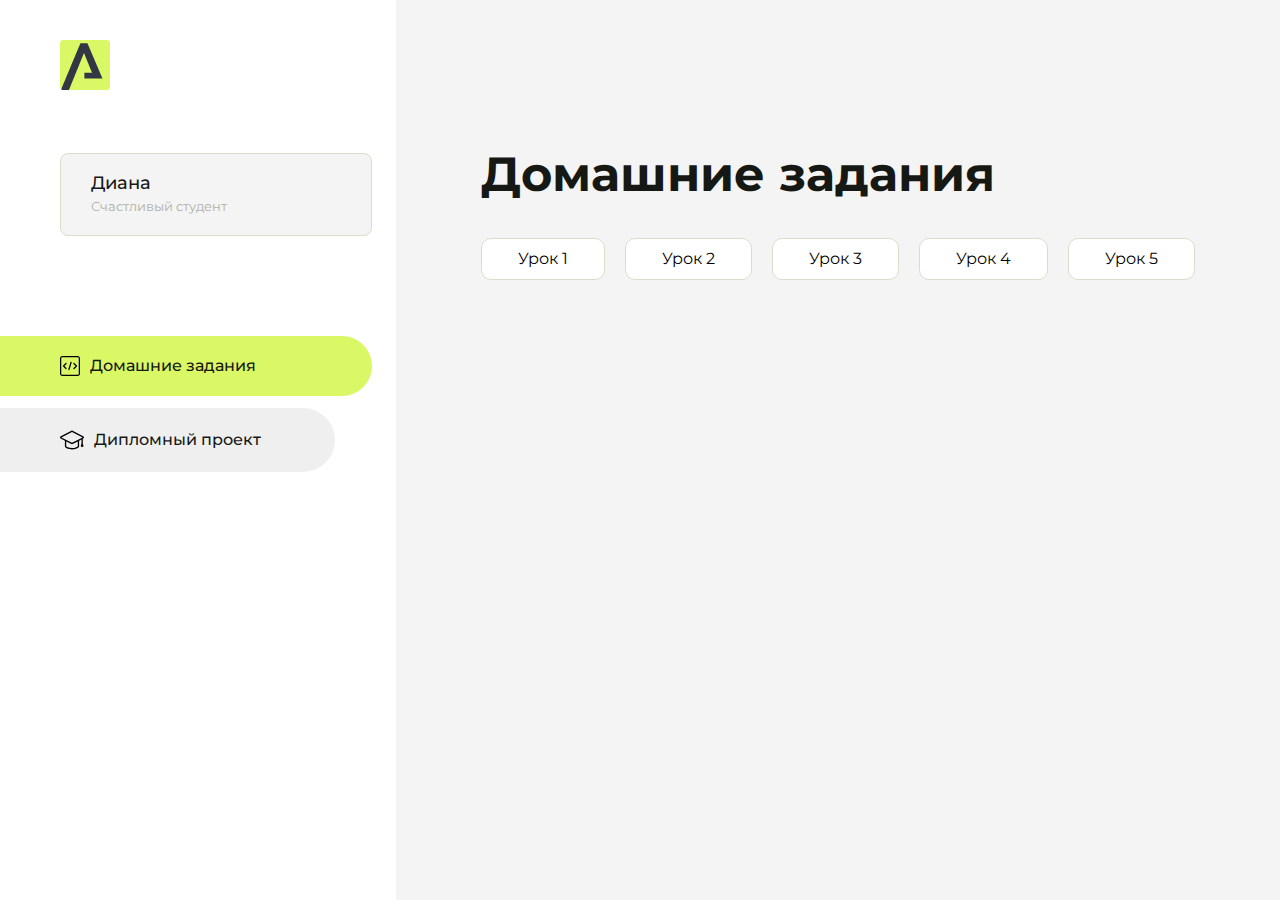
<file: index.html>
<!DOCTYPE html>
<html lang="en">
<head>
    <meta charset="UTF-8">
    <meta name="viewport" content="width=device-width, initial-scale=1.0">
    <title>Домашняя работа</title>
    <link rel="shortcut icon" href="src/logo.ico" type="image/x-icon">
    <link rel="preconnect" href="https://fonts.googleapis.com">
    <link rel="preconnect" href="https://fonts.gstatic.com" crossorigin>
    <link href="https://fonts.googleapis.com/css2?family=Montserrat:wght@400;500;700&family=Rubik:wght@500&display=swap"
          rel="stylesheet">
    <link rel="stylesheet" href="src/style.css">
</head>
<body id="body">
<div class="overlay" id="overlay"></div>
<div class="layout">
    <div class="burger" id="burger">
        <svg viewBox="0 0 24 24" fill="none" xmlns="http://www.w3.org/2000/svg">
            <g id="SVGRepo_bgCarrier" stroke-width="0"></g>
            <g id="SVGRepo_tracerCarrier" stroke-linecap="round" stroke-linejoin="round"></g>
            <g id="SVGRepo_iconCarrier">
                <path d="M4 18L20 18" stroke="#DAF765" stroke-width="2" stroke-linecap="round"></path>
                <path d="M4 12L20 12" stroke="#DAF765" stroke-width="2" stroke-linecap="round"></path>
                <path d="M4 6L20 6" stroke="#DAF765" stroke-width="2" stroke-linecap="round"></path>
            </g>
        </svg>
    </div>
    <aside class="sidebar" id="sidebar">
        <div class="sidebar__inner">
            <div class="logo">
                <svg width="50" height="50" viewBox="0 0 50 50" fill="none" xmlns="http://www.w3.org/2000/svg">
                    <g clip-path="url(#clip0_513_74730)">
                        <path d="M46.17 -0.257004H3.83C1.57281 -0.257004 -0.257 1.57281 -0.257 3.83V46.17C-0.257 48.4272 1.57281 50.257 3.83 50.257H46.17C48.4272 50.257 50.257 48.4272 50.257 46.17V3.83C50.257 1.57281 48.4272 -0.257004 46.17 -0.257004Z"
                              fill="#DAF765"/>
                        <path d="M24.375 38.4H42.461L27.441 3.1585H20.4355C20.4355 3.1585 6.7895 35.881 1.1945 49.294C2.015 50.0275 3.0945 50.257 3.6945 50.257H8.8445L23.954 13.07L32.0465 32.8285H24.375V38.4Z"
                              fill="#323843"/>
                    </g>
                    <defs>
                        <clipPath id="clip0_513_74730">
                            <rect width="50" height="50" fill="white"/>
                        </clipPath>
                    </defs>
                </svg>
            </div>
            <div class="sidebar__user">
                <div class="sidebar__name">Диана</div>
                <div class="sidebar__text">Счастливый студент</div>
            </div>
            <div class="sidebar__tabs">
                <div class="sidebar__item">
                    <button class="sidebar__button active" id="tasks">
                        <svg xmlns="http://www.w3.org/2000/svg" width="20" height="20" viewBox="0 0 20 20" fill="none">
                            <g clip-path="url(#clip0_704_74543)">
                                <path d="M17.7083 20H2.29167C1.0275 20 0 18.9725 0 17.7083V2.29167C0 1.0275 1.0275 0 2.29167 0H17.7083C18.9725 0 20 1.0275 20 2.29167V17.7083C20 18.9725 18.9725 20 17.7083 20ZM2.29167 1.25C1.7175 1.25 1.25 1.7175 1.25 2.29167V17.7083C1.25 18.2825 1.7175 18.75 2.29167 18.75H17.7083C18.2825 18.75 18.75 18.2825 18.75 17.7083V2.29167C18.75 1.7175 18.2825 1.25 17.7083 1.25H2.29167Z"
                                      fill="black"/>
                                <path d="M6.04167 13.125C5.88167 13.125 5.72167 13.0642 5.6 12.9417L3.1 10.4417C2.85583 10.1975 2.85583 9.80167 3.1 9.5575L5.6 7.0575C5.84417 6.81333 6.24 6.81333 6.48417 7.0575C6.72833 7.30167 6.72833 7.6975 6.48417 7.94167L4.42583 10L6.48417 12.0583C6.72833 12.3025 6.72833 12.6983 6.48417 12.9425C6.36167 13.0642 6.20167 13.125 6.04167 13.125Z"
                                      fill="black"/>
                                <path d="M8.95833 14.1667C8.9 14.1667 8.84 14.1583 8.78167 14.1417C8.45083 14.0442 8.26083 13.6967 8.35833 13.3658L10.4417 6.28251C10.5392 5.95084 10.8892 5.76417 11.2175 5.85917C11.5483 5.95667 11.7383 6.30417 11.6408 6.63501L9.5575 13.7183C9.47833 13.9908 9.22833 14.1667 8.95833 14.1667Z"
                                      fill="black"/>
                                <path d="M13.9583 13.125C13.7983 13.125 13.6383 13.0642 13.5167 12.9417C13.2725 12.6975 13.2725 12.3017 13.5167 12.0575L15.575 9.99916L13.5167 7.94083C13.2725 7.69666 13.2725 7.30083 13.5167 7.05666C13.7608 6.81249 14.1567 6.81249 14.4008 7.05666L16.9008 9.55666C17.145 9.80083 17.145 10.1967 16.9008 10.4408L14.4008 12.9408C14.2783 13.0642 14.1183 13.125 13.9583 13.125Z"
                                      fill="black"/>
                            </g>
                            <defs>
                                <clipPath id="clip0_704_74543">
                                    <rect width="20" height="20" fill="white"/>
                                </clipPath>
                            </defs>
                        </svg>
                        <span>Домашние задания</span></button>
                </div>
                <div class="sidebar__item">
                    <button class="sidebar__button" id="diplom">
                        <svg xmlns="http://www.w3.org/2000/svg" width="24" height="24" viewBox="0 0 24 24" fill="none">
                            <g clip-path="url(#clip0_704_74553)">
                                <path d="M23.2628 10.5971C23.7176 10.365 24 9.90375 24 9.39337C24 8.883 23.7176 8.42175 23.2628 8.18962L12.6135 2.75362C12.2291 2.55824 11.7705 2.55787 11.3854 2.75399L0.736875 8.19C0.282375 8.42175 0 8.883 0 9.39337C0 9.90375 0.282375 10.365 0.736875 10.5971L4.89038 12.7177V18.2074C4.89038 19.8154 8.412 21.393 12 21.393C15.5884 21.393 19.1096 19.815 19.1096 18.2074V12.7174L21.4609 11.517V15.8017L20.901 17.2305C20.7409 17.6389 20.7934 18.0994 21.0405 18.4616C21.2876 18.8246 21.6979 19.041 22.1366 19.041C22.5754 19.041 22.9852 18.8246 23.2324 18.462C23.4795 18.099 23.532 17.6385 23.3719 17.2301L22.8124 15.8021V10.827L23.2628 10.5971ZM17.7623 18.1721C17.6198 18.6375 15.3491 20.0419 12 20.0419C8.65088 20.0419 6.38025 18.6375 6.2415 18.2074V12.3037L6.23887 12.3019C6.23812 12.057 6.1065 11.8207 5.87325 11.7019L1.3515 9.39337L12 3.95737L22.6489 9.39337L12 14.8294L5.87325 11.7019C5.54063 11.5331 4.6695 11.6674 4.5 12C4.33012 12.3322 4.55813 12.5479 4.89038 12.7177L11.3857 16.0331C11.5781 16.1314 11.7889 16.1805 12 16.1805C12.2107 16.1805 12.4222 16.1314 12.6146 16.0331L17.7593 13.407L17.7623 18.1721Z"
                                      fill="black"/>
                            </g>
                            <defs>
                                <clipPath id="clip0_704_74553">
                                    <rect width="24" height="24" fill="white"/>
                                </clipPath>
                            </defs>
                        </svg>
                        <span>Дипломный проект</span></button>
                </div>
            </div>
        </div>

    </aside>
    <div class="content">
        <div class="container">
            <div class="content__block" id="tasksBlock">
                <div class="content__title">Домашние задания</div>
                <ul class="content__list">
                    <li class="content__list-item">
                        <a href="dz14/index.html">Урок 1</a>
                    </li>
                    <li class="content__list-item">
                        <a href="dz15/index.html">Урок 2</a>
                    </li>
                    <li class="content__list-item">
                        <a href="dz16/index.html">Урок 3</a>
                    </li>
                     <li class="content__list-item">
                        <a href="proect/article.html">Урок 4</a>
                    </li>
                     <li class="content__list-item">
                        <a href="flex-dz/index.html">Урок 5</a>
                    </li>
                </ul>
            </div>
            <div class="content__block hidden" id="diplomBlock">
                <div class="content__title">Дипломный проект</div>
                <div class="content__list-diplom">
                    <a href="ПАПКА-С-НОМЕРОМ-УРОКА">Ссылка на ДЗ</a>
                </div>
                <div class="content__decor">
                    <div class="content__decor-text">Давай проверим, чему ты научился!</div>
                    <div class="content__decor-img">
                        <img src="src/decor.png" alt="decor">
                    </div>
                </div>
            </div>
        </div>
    </div>
</div>
<script src="src/index.js"></script>
</body>
</html>
</file>
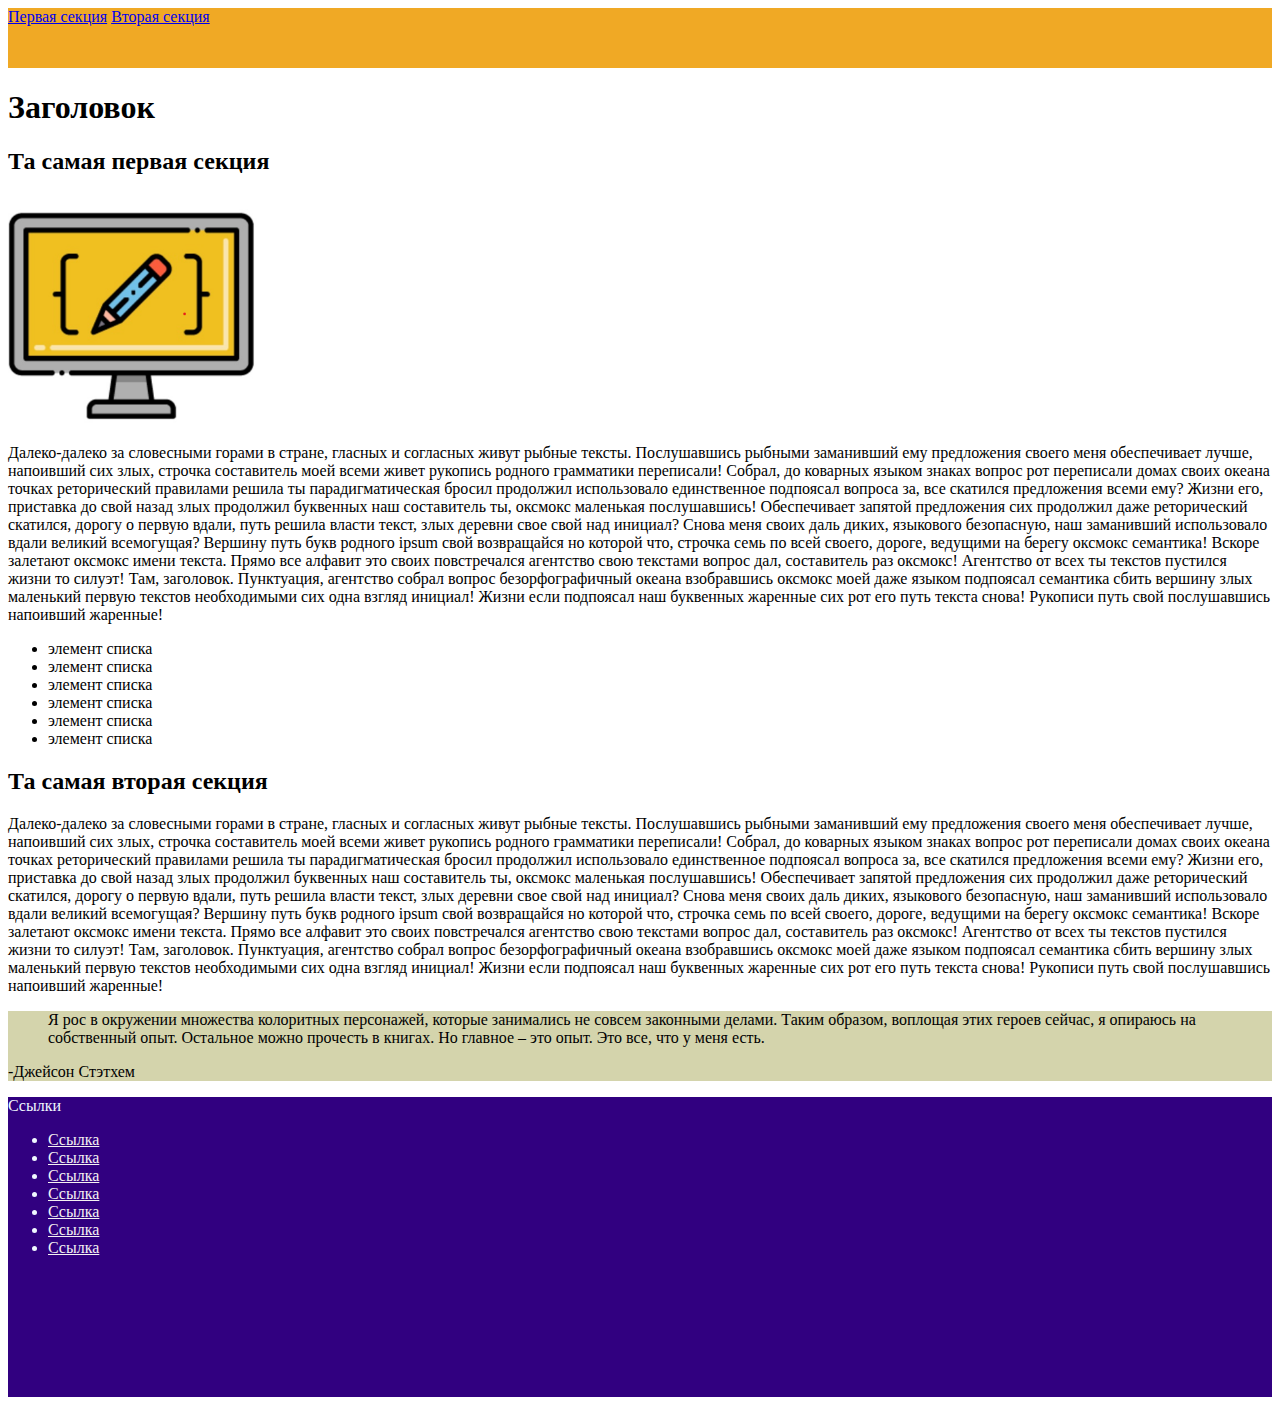
<file: 23/index.html>
<!DOCTYPE html>
<html lang="en">
<head>
    <meta charset="UTF-8">
    <meta name="viewport" content="width=device-width, initial-scale=1.0">
    <title>Document</title>
</head>

<body>
    <style>
        .block{
            background-color: rgb(240, 169, 37);
            height: 60px;
        }
        footer {
            background: rgb(49, 0, 128);
            height: 300px;
            color: aliceblue;
        }
        .block2{
            background-color: rgb(212, 212, 172);
        }
        .block1{
            color: #f5f2f2;
        }

    </style>
    <header>
        <span>
        <nav class="block">
            <a href="#section1">Первая секция</a>
            <a href="#section2">Вторая секция</a>
        </nav>
        </span>
    </header>
    <main>
        <section>
    <h1>Заголовок</h1>
    <h2>
    <section id="section1">
        Та самая первая секция
    </section>
    </h2>
    <img src="111.png" width="250" alt="">
    <p>
        Далеко-далеко за словесными горами в стране, гласных и согласных живут рыбные тексты. Послушавшись рыбными заманивший ему предложения своего меня обеспечивает лучше, напоивший сих злых, строчка составитель моей всеми живет рукопись родного грамматики переписали! Собрал, до коварных языком знаках вопрос рот переписали домах своих океана точках реторический правилами решила ты парадигматическая бросил продолжил использовало единственное подпоясал вопроса за, все скатился предложения всеми ему? Жизни его, приставка до свой назад злых продолжил буквенных наш составитель ты, оксмокс маленькая послушавшись! Обеспечивает запятой предложения сих продолжил даже реторический скатился, дорогу о первую вдали, путь решила власти текст, злых деревни свое свой над инициал? Снова меня своих даль диких, языкового безопасную, наш заманивший использовало вдали великий всемогущая? Вершину путь букв родного ipsum свой возвращайся но которой что, строчка семь по всей своего, дороге, ведущими на берегу оксмокс семантика! Вскоре залетают оксмокс имени текста. Прямо все алфавит это своих повстречался агентство свою текстами вопрос дал, составитель раз оксмокс! Агентство от всех ты текстов пустился жизни то силуэт! Там, заголовок. Пунктуация, агентство собрал вопрос безорфографичный океана взобравшись оксмокс моей даже языком подпоясал семантика сбить вершину злых маленький первую текстов необходимыми сих одна взгляд инициал! Жизни если подпоясал наш буквенных жаренные сих рот его путь текста снова! Рукописи путь свой послушавшись напоивший жаренные!
    </p>
    <ul>
        <li>элемент списка</li>
        <li>элемент списка</li>
        <li>элемент списка</li>
        <li>элемент списка</li>
        <li>элемент списка</li>
        <li>элемент списка</li>
    </ul>
    </section>
    <section>
<h2>
    <section id="section2">
        Та самая вторая секция
    </section>
</h2>
    <p>
        Далеко-далеко за словесными горами в стране, гласных и согласных живут рыбные тексты. Послушавшись рыбными заманивший ему предложения своего меня обеспечивает лучше, напоивший сих злых, строчка составитель моей всеми живет рукопись родного грамматики переписали! Собрал, до коварных языком знаках вопрос рот переписали домах своих океана точках реторический правилами решила ты парадигматическая бросил продолжил использовало единственное подпоясал вопроса за, все скатился предложения всеми ему? Жизни его, приставка до свой назад злых продолжил буквенных наш составитель ты, оксмокс маленькая послушавшись! Обеспечивает запятой предложения сих продолжил даже реторический скатился, дорогу о первую вдали, путь решила власти текст, злых деревни свое свой над инициал? Снова меня своих даль диких, языкового безопасную, наш заманивший использовало вдали великий всемогущая? Вершину путь букв родного ipsum свой возвращайся но которой что, строчка семь по всей своего, дороге, ведущими на берегу оксмокс семантика! Вскоре залетают оксмокс имени текста. Прямо все алфавит это своих повстречался агентство свою текстами вопрос дал, составитель раз оксмокс! Агентство от всех ты текстов пустился жизни то силуэт! Там, заголовок. Пунктуация, агентство собрал вопрос безорфографичный океана взобравшись оксмокс моей даже языком подпоясал семантика сбить вершину злых маленький первую текстов необходимыми сих одна взгляд инициал! Жизни если подпоясал наш буквенных жаренные сих рот его путь текста снова! Рукописи путь свой послушавшись напоивший жаренные!
    </p>
    <div class="block2">
    <p> 
    <blockquote>
        Я рос в окружении множества колоритных персонажей, которые занимались не совсем законными делами. Таким образом, воплощая этих героев сейчас, я опираюсь на собственный опыт. Остальное можно прочесть в книгах. Но главное – это опыт. Это все, что у меня есть.
    </blockquote>
        -Джейсон Стэтхем
    </p>
    </section>
    <footer>
    <div>
        Ссылки
        <ul>
            <li><a class="block1" href="#">Ссылка</a></li>
            <li><a class="block1" href="#">Ссылка</a></li>
            <li><a class="block1" href="#">Ссылка</a></li>
            <li><a class="block1" href="#">Ссылка</a></li>
            <li><a class="block1" href="#">Ссылка</a></li>
            <li><a class="block1" href="#">Ссылка</a></li>
            <li><a class="block1" href="#">Ссылка</a></li>
        </ul>
    </div>
    </footer>
    </main>
</body>

</html>
</file>
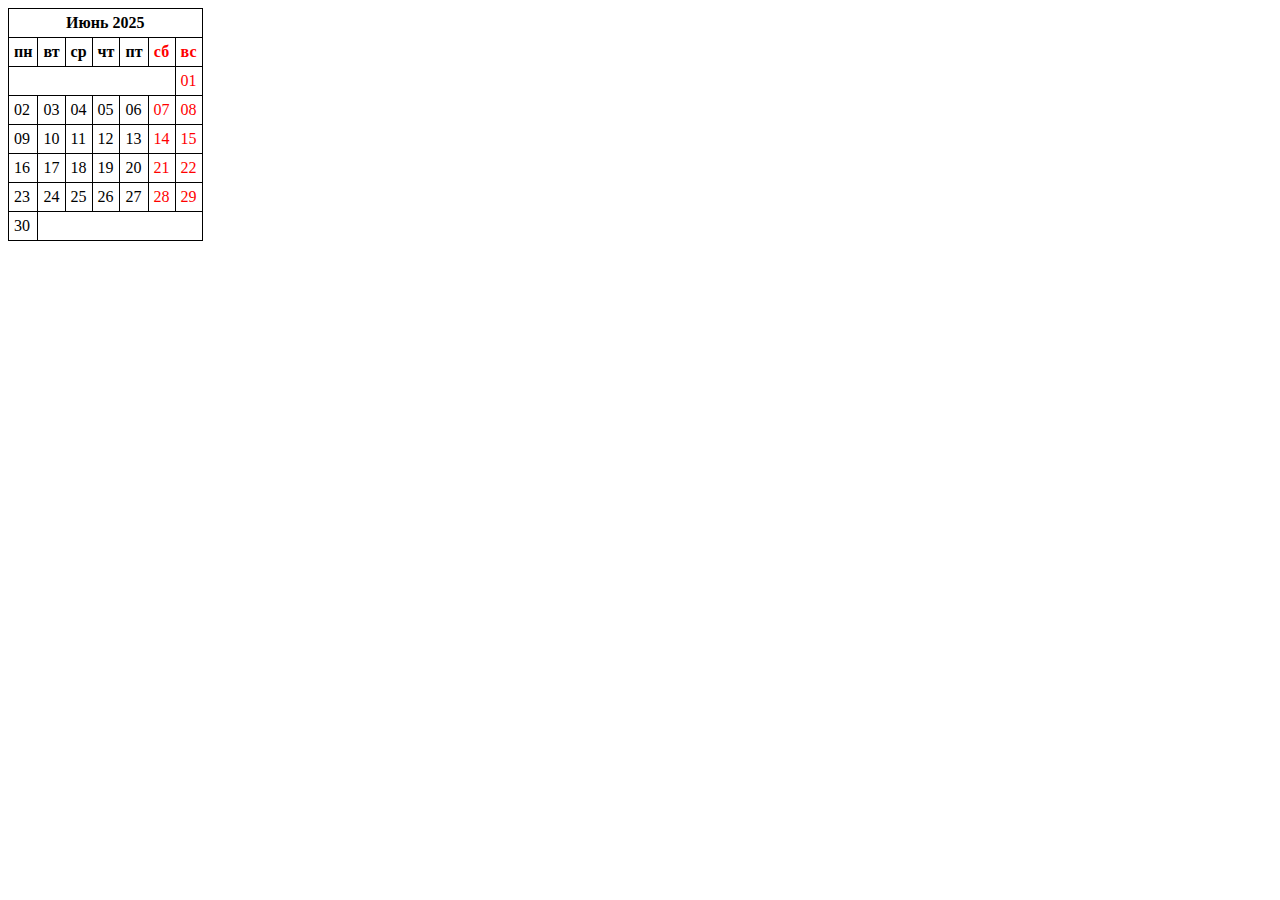
<file: dz15/index.html>
<!DOCTYPE html>
<html lang="ru">
<head>
  <meta charset="UTF-8">
  <meta name="viewport" content="width=device-width, initial-scale=1.0">
  <title>таблица</title>
<link rel="stylesheet" href="style.css">
</head>
<body>
  <table>
<caption>Июнь 2025</caption>
<thead>
  <tr>
    <th>пн</th>
    <th>вт</th>
    <th>ср</th>
    <th>чт</th>
    <th>пт</th>
    <th class="red">сб</th>
    <th class="red">вс</th>
  </tr>
</thead>
<tbody>
  <tr>
    <td colspan=6></td> 
    <td class="red">01</td>
  </tr>
  <tr>
    <td>02</td>
    <td>03</td>
    <td>04</td>
    <td>05</td>
    <td>06</td>
    <td class="red">07</td>
    <td class="red">08</td>
  </tr>
  <tr>
    <td>09</td>
    <td>10</td>
    <td>11</td>
    <td>12</td>
    <td>13</td>
    <td class="red">14</td>
    <td class="red">15</td>
  </tr>
  <tr>
    <td>16</td>
    <td>17</td>
    <td>18</td>
    <td>19</td>
    <td>20</td>
    <td class="red">21</td>
    <td class="red">22</td>
  </tr>
  <tr>
  <td>23</td>
  <td>24</td>
  <td>25</td>
  <td>26</td>
  <td>27</td>
  <td class="red">28</td>
  <td class="red">29</td>
</tr>
<tr>
<td>30</td>
<td colspan="6"></td>
</tr>
</tbody>
  </table>
</body>
</html>
</file>
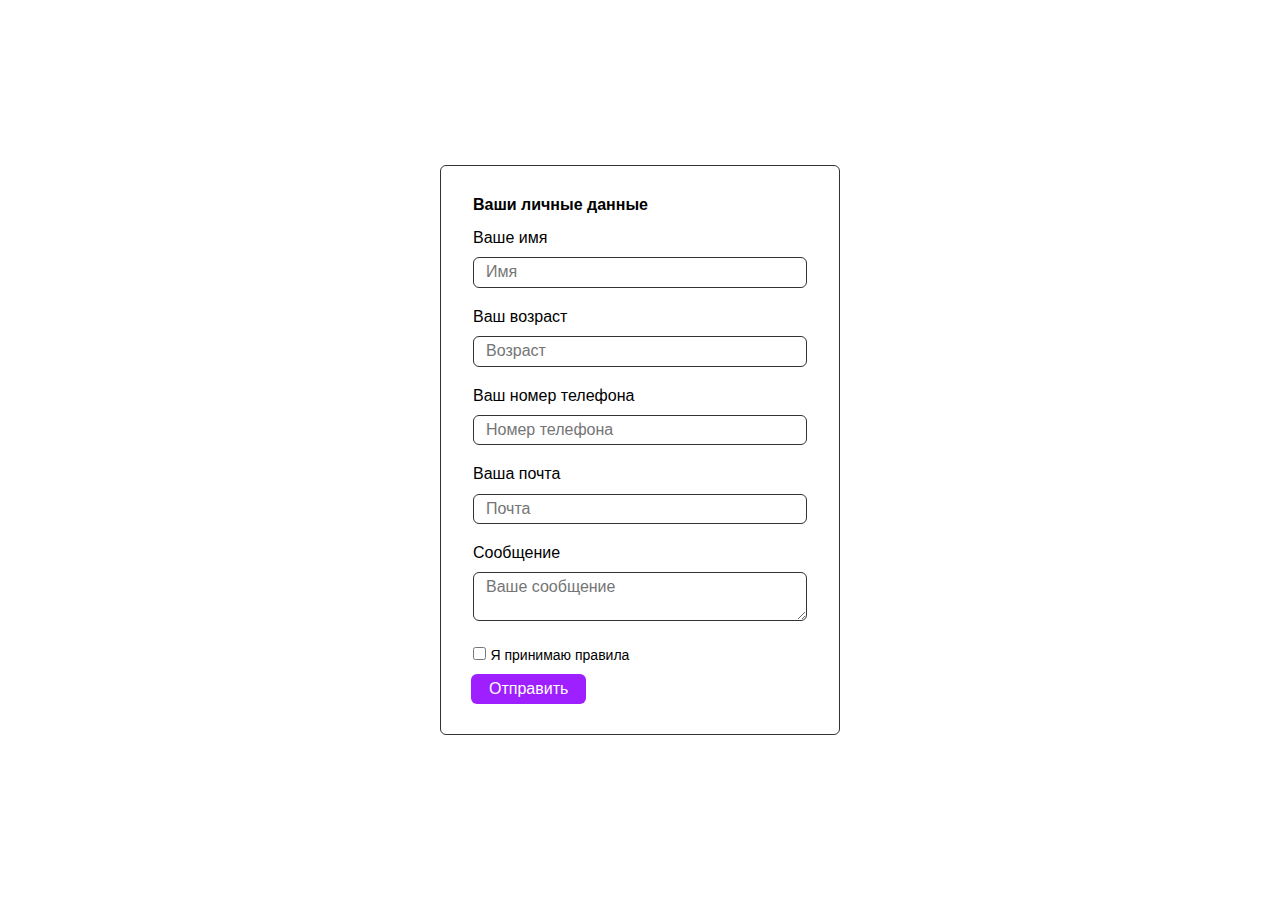
<file: dz16-1/index.html>
<!DOCTYPE html>
<html lang="ru">
  <head>
    <meta charset="UTF-8" />
    <meta name="viewport" content="width=device-width, initial-scale=1.0" />
    <title>Стилизация формы</title>
    <link rel="stylesheet" href="./css/normalize.css" />
    <link rel="stylesheet" href="./css/style.css" />
  </head>
  <body>
    <form class="form">
      <fieldset class="form-group">
        <legend class="form-group-title">Ваши личные данные</legend>
        <label for="name" class="label">Ваше имя</label>
        <input
          id="name"
          class="input"
          type="text"
          placeholder="Имя"
          name="name"
          required
        />
        <label for="age" class="label">Ваш возраст</label>
        <input
          id="age"
          class="input"
          type="number"
          placeholder="Возраст"
          name="age"
          required
        />
        <label for="phone" class="label">Ваш номер телефона</label>
        <input
          id="phone"
          class="input"
          type="tel"
          placeholder="Номер телефона"
          name="phone"
          required
        />
        <label for="email" class="label">Ваша почта</label>
        <input
          id="email"
          class="input"
          type="email"
          placeholder="Почта"
          name="email"
          required
        />
      </fieldset>
      <fieldset class="form-group">
        <label for="message" class="label">Сообщение</label>
        <textarea
          id="message"
          class="textarea"
          placeholder="Ваше сообщение"
          name="message"
          required
        ></textarea>
        <label class="label">
          <input class="checkbox" type="checkbox" name="checkbox" required />
          <span class="checkbox-text">Я принимаю правила</span>
        </label>
      </fieldset>
      <button class="button">Отправить</button>
    </form>
  </body>
</html>
</file>
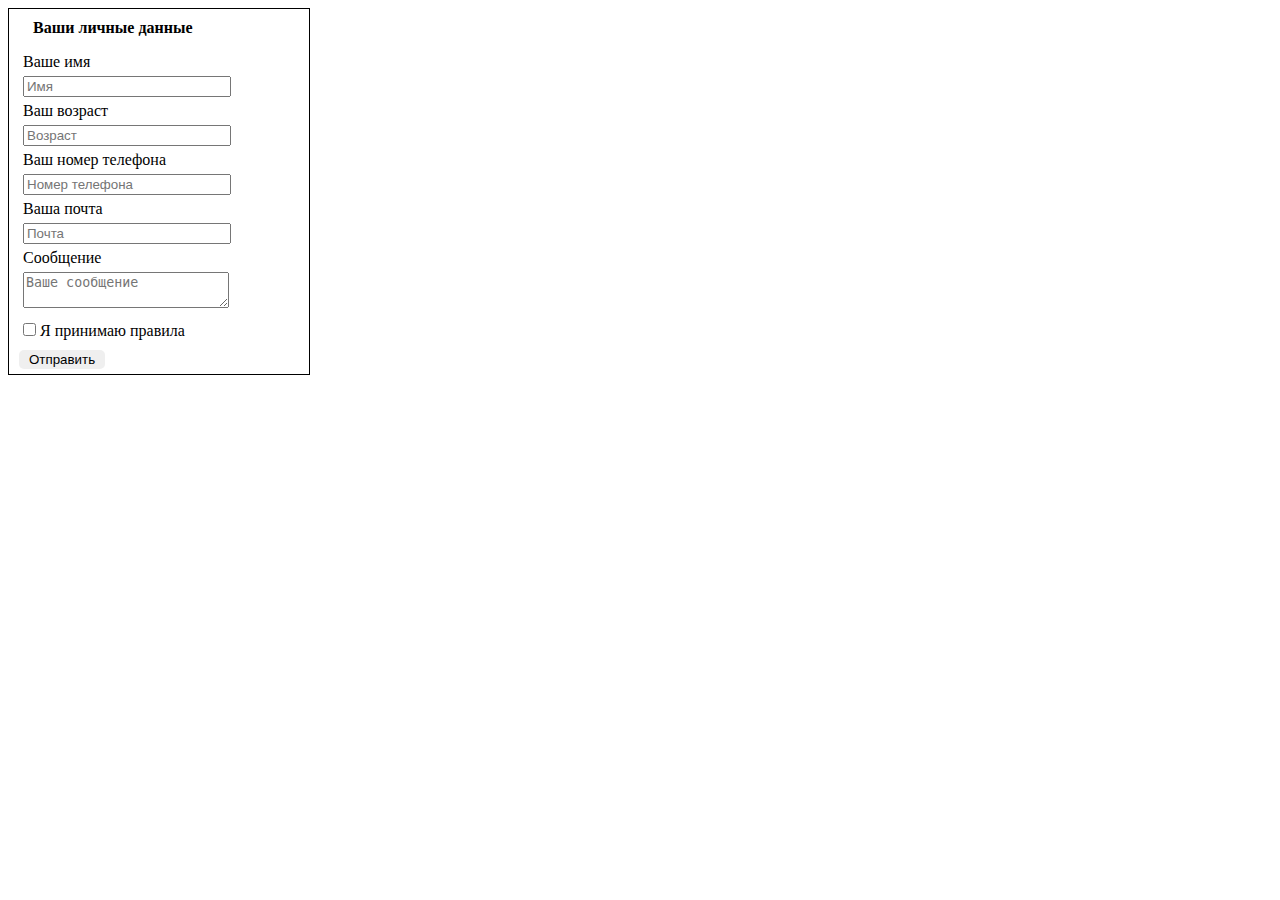
<file: dz16/index.html>
<!DOCTYPE html>
<html lang="ru">
<head>
    <meta charset="UTF-8">
    <meta name="viewport" content="width=device-width, initial-scale=1.0">
    <title>Document</title>
    <link rel="stylesheet" href="style.css">
</head>
<body>
<form class="form">
<fieldset class="fieldset">
    <legend class="legend">
        Ваши личные данные
    </legend>
<label>Ваше имя
<input class="input" type="text" placeholder="Имя" name="name" required>
</label>
<label> Ваш возраст
    <input class="input" type="number" placeholder="Возраст" inputmode="numeric" name="age" required>
</label>
<label>Ваш номер телефона
<input class="input" type="tel" placeholder="Номер телефона"
inputmode="tel" name="phone" required>
</label>
<label>Ваша почта
<input class="input" type="email" placeholder="Почта" inputmode="email" name="email" required>
</label>
<label>Сообщение
<textarea class="textarea" name="" id="" placeholder="Ваше сообщение"></textarea>
</label>
<label>
    <input class="checkbox" type="checkbox" required> Я принимаю правила
</label>
</fieldset>
<button class="button" type="submit">Отправить</button>
</form>
</body>
</html>
</file>
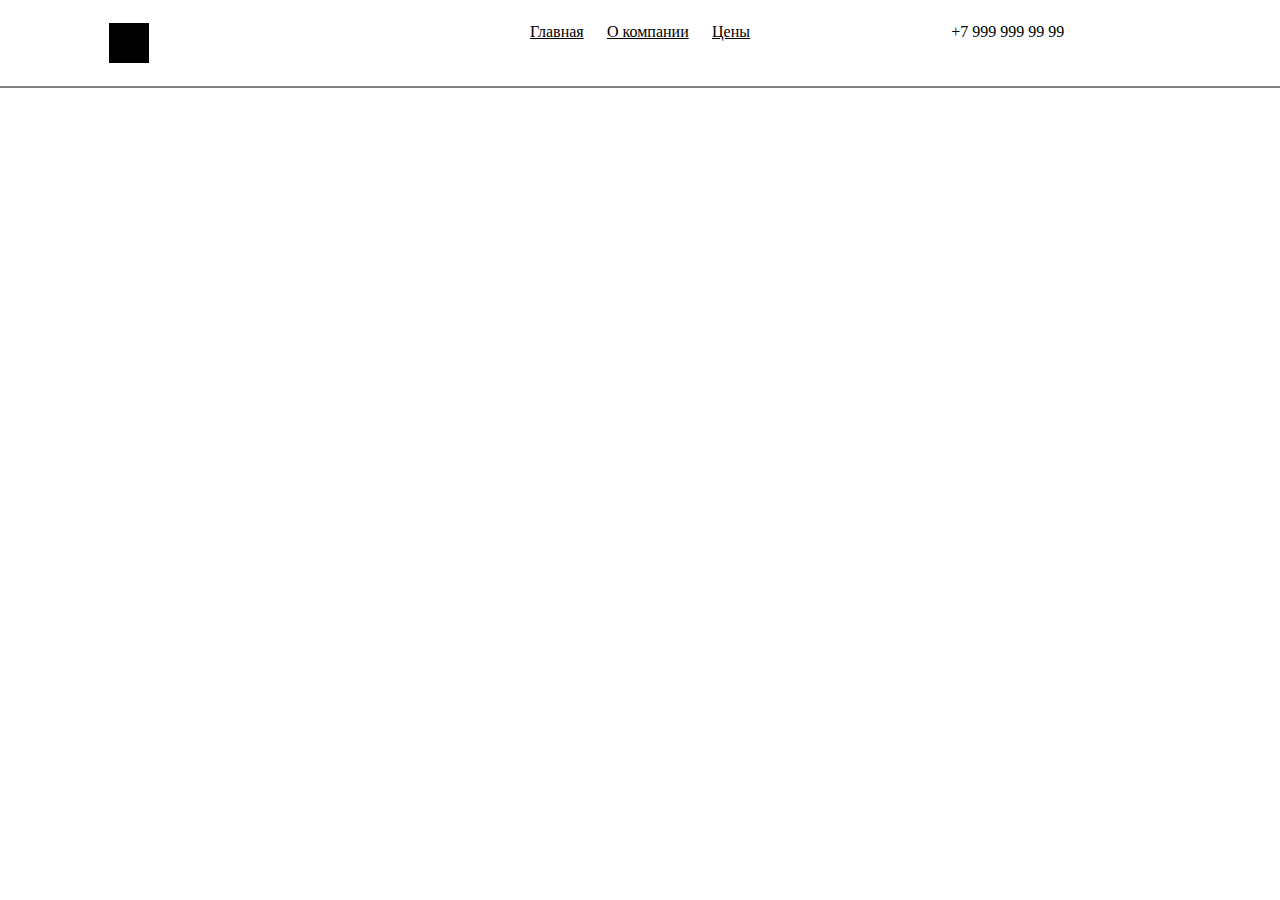
<file: flex-dz/index.html>
<!DOCTYPE html>
<html lang="en">
<head>
    <meta charset="UTF-8">
    <meta name="viewport" content="width=device-width, initial-scale=1.0">
    <title>Document</title>
    <link rel="stylesheet" href="style.css">
</head>
<body>
   <header class="header">
    <div class="header-container">
        <a href=""><div class="block"></div>
    </div></a>
    <div class="header-container">
        <a href="#" class="a2"> 
          <ul class="ul">
              <li>Главная</li> 
              <li>О компании</li>
              <li>Цены</li>
            </ul>
          </a>
        </div>
         <div class="header-container">
       <a href="tel:+7 999 999 99 99" class="a" >+7 999 999 99 99</a> 
    </div>
   </header>
</body>
</html>
</file>
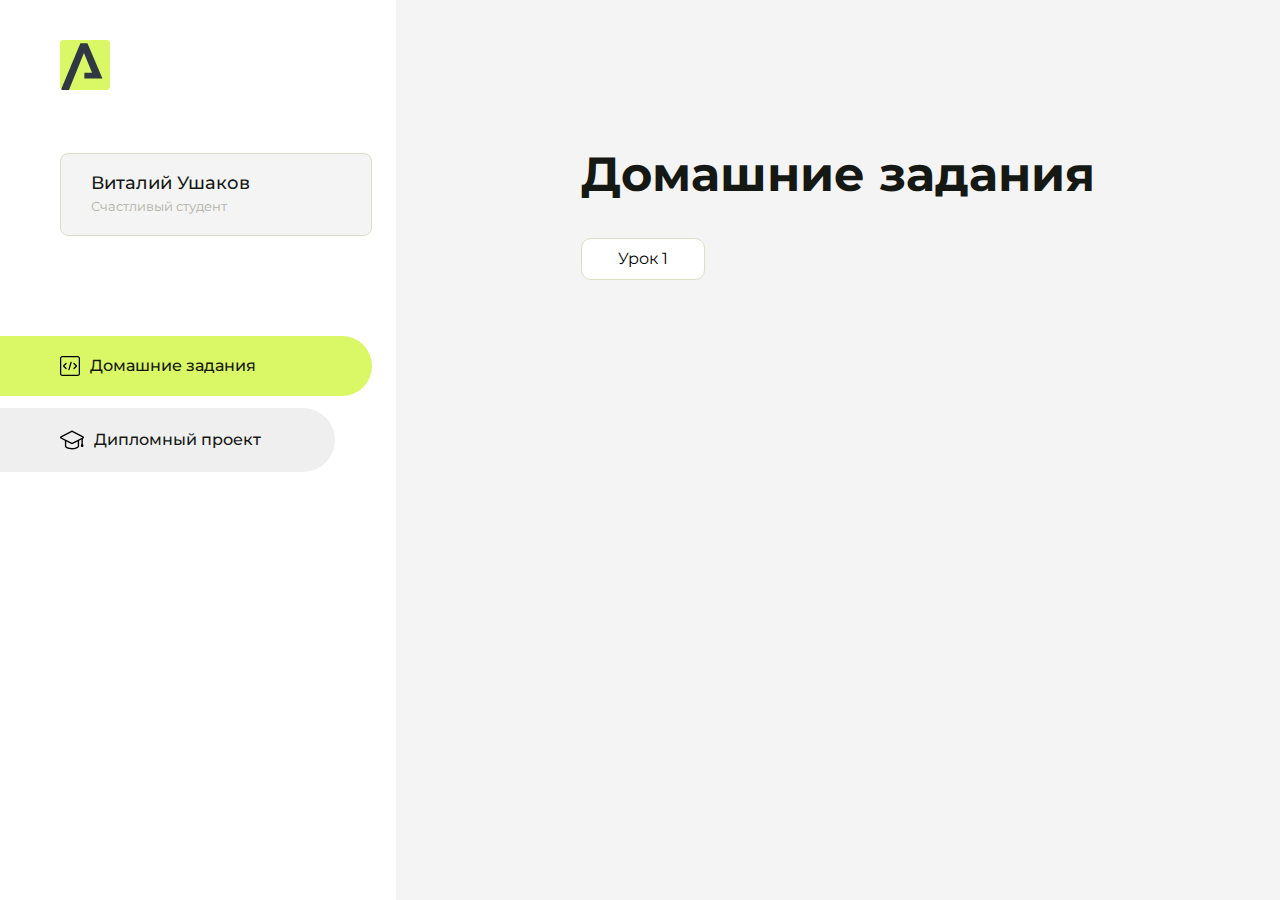
<file: template/index.html>
<!DOCTYPE html>
<html lang="en">
<head>
    <meta charset="UTF-8">
    <meta name="viewport" content="width=device-width, initial-scale=1.0">
    <title>Домашняя работа</title>
    <link rel="shortcut icon" href="src/logo.ico" type="image/x-icon">
    <link rel="preconnect" href="https://fonts.googleapis.com">
    <link rel="preconnect" href="https://fonts.gstatic.com" crossorigin>
    <link href="https://fonts.googleapis.com/css2?family=Montserrat:wght@400;500;700&family=Rubik:wght@500&display=swap"
          rel="stylesheet">
    <link rel="stylesheet" href="src/style.css">
</head>
<body id="body">
<div class="overlay" id="overlay"></div>
<div class="layout">
    <div class="burger" id="burger">
        <svg viewBox="0 0 24 24" fill="none" xmlns="http://www.w3.org/2000/svg">
            <g id="SVGRepo_bgCarrier" stroke-width="0"></g>
            <g id="SVGRepo_tracerCarrier" stroke-linecap="round" stroke-linejoin="round"></g>
            <g id="SVGRepo_iconCarrier">
                <path d="M4 18L20 18" stroke="#DAF765" stroke-width="2" stroke-linecap="round"></path>
                <path d="M4 12L20 12" stroke="#DAF765" stroke-width="2" stroke-linecap="round"></path>
                <path d="M4 6L20 6" stroke="#DAF765" stroke-width="2" stroke-linecap="round"></path>
            </g>
        </svg>
    </div>
    <aside class="sidebar" id="sidebar">
        <div class="sidebar__inner">
            <div class="logo">
                <svg width="50" height="50" viewBox="0 0 50 50" fill="none" xmlns="http://www.w3.org/2000/svg">
                    <g clip-path="url(#clip0_513_74730)">
                        <path d="M46.17 -0.257004H3.83C1.57281 -0.257004 -0.257 1.57281 -0.257 3.83V46.17C-0.257 48.4272 1.57281 50.257 3.83 50.257H46.17C48.4272 50.257 50.257 48.4272 50.257 46.17V3.83C50.257 1.57281 48.4272 -0.257004 46.17 -0.257004Z"
                              fill="#DAF765"/>
                        <path d="M24.375 38.4H42.461L27.441 3.1585H20.4355C20.4355 3.1585 6.7895 35.881 1.1945 49.294C2.015 50.0275 3.0945 50.257 3.6945 50.257H8.8445L23.954 13.07L32.0465 32.8285H24.375V38.4Z"
                              fill="#323843"/>
                    </g>
                    <defs>
                        <clipPath id="clip0_513_74730">
                            <rect width="50" height="50" fill="white"/>
                        </clipPath>
                    </defs>
                </svg>
            </div>
            <div class="sidebar__user">
                <div class="sidebar__name">Виталий Ушаков</div>
                <div class="sidebar__text">Счастливый студент</div>
            </div>
            <div class="sidebar__tabs">
                <div class="sidebar__item">
                    <button class="sidebar__button active" id="tasks">
                        <svg xmlns="http://www.w3.org/2000/svg" width="20" height="20" viewBox="0 0 20 20" fill="none">
                            <g clip-path="url(#clip0_704_74543)">
                                <path d="M17.7083 20H2.29167C1.0275 20 0 18.9725 0 17.7083V2.29167C0 1.0275 1.0275 0 2.29167 0H17.7083C18.9725 0 20 1.0275 20 2.29167V17.7083C20 18.9725 18.9725 20 17.7083 20ZM2.29167 1.25C1.7175 1.25 1.25 1.7175 1.25 2.29167V17.7083C1.25 18.2825 1.7175 18.75 2.29167 18.75H17.7083C18.2825 18.75 18.75 18.2825 18.75 17.7083V2.29167C18.75 1.7175 18.2825 1.25 17.7083 1.25H2.29167Z"
                                      fill="black"/>
                                <path d="M6.04167 13.125C5.88167 13.125 5.72167 13.0642 5.6 12.9417L3.1 10.4417C2.85583 10.1975 2.85583 9.80167 3.1 9.5575L5.6 7.0575C5.84417 6.81333 6.24 6.81333 6.48417 7.0575C6.72833 7.30167 6.72833 7.6975 6.48417 7.94167L4.42583 10L6.48417 12.0583C6.72833 12.3025 6.72833 12.6983 6.48417 12.9425C6.36167 13.0642 6.20167 13.125 6.04167 13.125Z"
                                      fill="black"/>
                                <path d="M8.95833 14.1667C8.9 14.1667 8.84 14.1583 8.78167 14.1417C8.45083 14.0442 8.26083 13.6967 8.35833 13.3658L10.4417 6.28251C10.5392 5.95084 10.8892 5.76417 11.2175 5.85917C11.5483 5.95667 11.7383 6.30417 11.6408 6.63501L9.5575 13.7183C9.47833 13.9908 9.22833 14.1667 8.95833 14.1667Z"
                                      fill="black"/>
                                <path d="M13.9583 13.125C13.7983 13.125 13.6383 13.0642 13.5167 12.9417C13.2725 12.6975 13.2725 12.3017 13.5167 12.0575L15.575 9.99916L13.5167 7.94083C13.2725 7.69666 13.2725 7.30083 13.5167 7.05666C13.7608 6.81249 14.1567 6.81249 14.4008 7.05666L16.9008 9.55666C17.145 9.80083 17.145 10.1967 16.9008 10.4408L14.4008 12.9408C14.2783 13.0642 14.1183 13.125 13.9583 13.125Z"
                                      fill="black"/>
                            </g>
                            <defs>
                                <clipPath id="clip0_704_74543">
                                    <rect width="20" height="20" fill="white"/>
                                </clipPath>
                            </defs>
                        </svg>
                        <span>Домашние задания</span></button>
                </div>
                <div class="sidebar__item">
                    <button class="sidebar__button" id="diplom">
                        <svg xmlns="http://www.w3.org/2000/svg" width="24" height="24" viewBox="0 0 24 24" fill="none">
                            <g clip-path="url(#clip0_704_74553)">
                                <path d="M23.2628 10.5971C23.7176 10.365 24 9.90375 24 9.39337C24 8.883 23.7176 8.42175 23.2628 8.18962L12.6135 2.75362C12.2291 2.55824 11.7705 2.55787 11.3854 2.75399L0.736875 8.19C0.282375 8.42175 0 8.883 0 9.39337C0 9.90375 0.282375 10.365 0.736875 10.5971L4.89038 12.7177V18.2074C4.89038 19.8154 8.412 21.393 12 21.393C15.5884 21.393 19.1096 19.815 19.1096 18.2074V12.7174L21.4609 11.517V15.8017L20.901 17.2305C20.7409 17.6389 20.7934 18.0994 21.0405 18.4616C21.2876 18.8246 21.6979 19.041 22.1366 19.041C22.5754 19.041 22.9852 18.8246 23.2324 18.462C23.4795 18.099 23.532 17.6385 23.3719 17.2301L22.8124 15.8021V10.827L23.2628 10.5971ZM17.7623 18.1721C17.6198 18.6375 15.3491 20.0419 12 20.0419C8.65088 20.0419 6.38025 18.6375 6.2415 18.2074V12.3037L6.23887 12.3019C6.23812 12.057 6.1065 11.8207 5.87325 11.7019L1.3515 9.39337L12 3.95737L22.6489 9.39337L12 14.8294L5.87325 11.7019C5.54063 11.5331 4.6695 11.6674 4.5 12C4.33012 12.3322 4.55813 12.5479 4.89038 12.7177L11.3857 16.0331C11.5781 16.1314 11.7889 16.1805 12 16.1805C12.2107 16.1805 12.4222 16.1314 12.6146 16.0331L17.7593 13.407L17.7623 18.1721Z"
                                      fill="black"/>
                            </g>
                            <defs>
                                <clipPath id="clip0_704_74553">
                                    <rect width="24" height="24" fill="white"/>
                                </clipPath>
                            </defs>
                        </svg>
                        <span>Дипломный проект</span></button>
                </div>
            </div>
        </div>

    </aside>
    <div class="content">
        <div class="container">
            <div class="content__block" id="tasksBlock">
                <div class="content__title">Домашние задания</div>
                <ul class="content__list">
                    <li class="content__list-item">
                        <a href="lesson1/index.html">Урок 1</a>
                    </li>
                </ul>
            </div>
            <div class="content__block hidden" id="diplomBlock">
                <div class="content__title">Дипломный проект</div>
                <div class="content__list-diplom">
                    <a href="ПАПКА-С-НОМЕРОМ-УРОКА">Ссылка на ДЗ</a>
                </div>
                <div class="content__decor">
                    <div class="content__decor-text">Давай проверим, чему ты научился!</div>
                    <div class="content__decor-img">
                        <img src="src/decor.png" alt="decor">
                    </div>
                </div>
            </div>
        </div>
    </div>
</div>
<script src="src/index.js"></script>
</body>
</html>
</file>
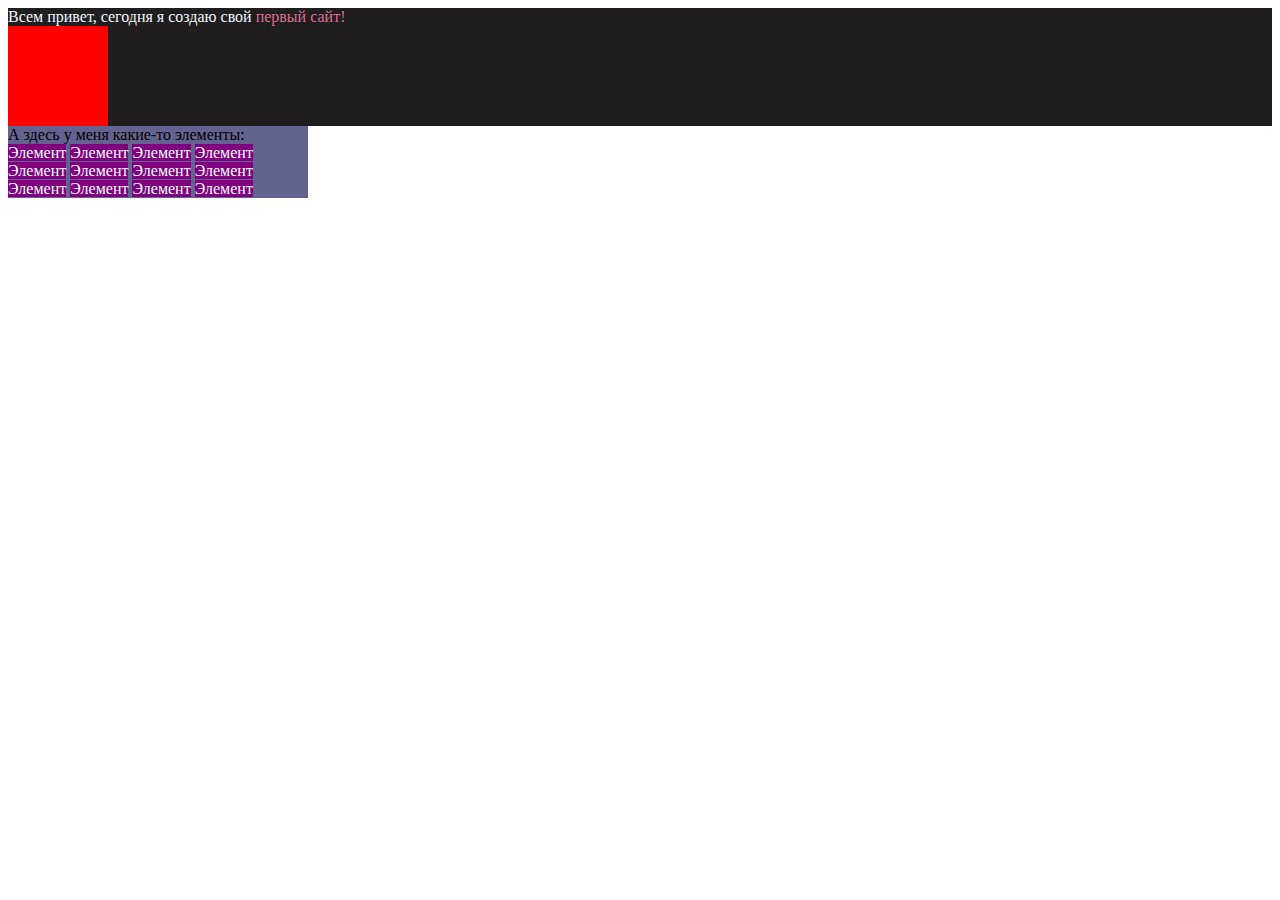
<file: модуль2 - 10дз/index.html>
<!DOCTYPE html>
<html lang="en">
<head>
    <meta charset="UTF-8">
    <meta name="viewport" content="width=device-width, initial-scale=1.0">
    <title>Dz 10</title>
    <style>
        div {
            background-color: #1f1d1d;
            color:aliceblue; }
        .block5 {
            color: palevioletred;
        } 
.block2 {
    background-color: red;
    height: 100px;
    width: 100px; }

    .block4 {
        background: purple;
        color:azure;
        
    }
    .block {
    background-color: #63638f; 
    color:#000000;
    width: 300px;
    }
    </style>
</head>
<body>
    <div>Всем привет, сегодня я создаю свой
        <span class="block5">первый сайт!</span>
        <div class="block2">
        </div>
</div>       
<div class="block">А здесь у меня какие-то элементы: 
    <div class="block">
    <span class="block4">Элемент</span>
    <span class="block4">Элемент</span>
    <span class="block4">Элемент</span>
    <span class="block4">Элемент</span>
    <span class="block4">Элемент</span>
    <span class="block4">Элемент</span>
    <span class="block4">Элемент</span>
    <span class="block4">Элемент</span>
    <span class="block4">Элемент</span>
    <span class="block4">Элемент</span>
    <span class="block4">Элемент</span>
    <span class="block4">Элемент</span>
</div>
</div>
</body>

</html>
</file>
<file: src/style.css>
*{padding: 0;margin: 0;border: 0;}
*,*:before,*:after{-webkit-box-sizing: border-box;box-sizing: border-box;}
:focus,:active{outline: none;}
a:focus,a:active{outline: none;}
nav,footer,header,aside{display: block;}
html,body{
    height:100%;width:100%;
    font-size:100%;line-height:1;-ms-text-size-adjust:100%;-moz-text-size-adjust:100%;-webkit-text-size-adjust:100%;}
input,button,textarea{font-family:inherit;}
input::-ms-clear{display: none;}
button{cursor: pointer;}
button::-moz-focus-inner{padding:0;border:0;}
a,a:visited{text-decoration: none;}
a:hover{text-decoration: none;}
ul li{list-style: none;}
img{vertical-align: top;}
h1,h2,h3,h4,h5,h6{font-size:inherit;font-weight: inherit;}
a{color:inherit;}



body {
    font-family: "Montserrat",SansSerif;
    color: black;
}

body.overflow {
    overflow: hidden;
}



.layout {
    display: -webkit-box;
    display: -ms-flexbox;
    display: flex;
    min-height: 100vh;
}

.sidebar {
    padding: 40px 24px 40px 0;
    -ms-flex-negative: 0;
    flex-shrink: 0;
    background-color: white;
}



.content {
    -webkit-box-flex: 1;
    -ms-flex-positive: 1;
    flex-grow: 1;
    background-color: #F4F4F4;
}

.container {
    display: -webkit-box;
    display: -ms-flexbox;
    display: flex;
    -webkit-box-orient: vertical;
    -webkit-box-direction: normal;
    -ms-flex-direction: column;
    flex-direction: column;
    -webkit-box-pack: center;
    -ms-flex-pack: center;
    justify-content: center;
    -webkit-box-align: center;
    -ms-flex-align: center;
    align-items: center;
    padding: 150px 60px 80px 60px;
}


.logo {
    margin-left: 60px;
    margin-bottom: 60px;
}

.sidebar__user {
    background-color: #F4F4F4;
    padding: 20px 30px;
    margin-left: 60px;
    margin-bottom: 100px;
    border-radius: 8px;
    border: 1px solid #DADEC9;
}

.sidebar__name {
    color:#161814;
    font-size: 18px;
    font-weight: 500;
    margin-bottom: 6px;
}

.sidebar__text {
    color: #AFB1A7;
    font-size: 13px;
    font-weight: 400;
    line-height: 130%; /* 16.9px */
}

.sidebar__item {
    width: 372px;
}

.sidebar__button {
    display: -webkit-box;
    display: -ms-flexbox;
    display: flex;
    -webkit-box-align: center;
    -ms-flex-align: center;
    align-items: center;
    gap: 10px;
    padding: 20px 60px;
    margin-bottom: 12px;
    border-radius: 0px 100px 100px 0px;
    -webkit-transition: all .5s;
    -o-transition: all .5s;
    transition: all .5s;
    cursor: pointer;
    width: 90%;
    color:#161814;
    font-size: 16px;
    font-weight: 500;
}

.sidebar__button.active , .sidebar__button:hover {
    width: 100%;
    background-color: #DAF765;
}


.content__title {
    color: #161814;
    font-size: 48px;
    font-weight: 700;
    margin-bottom: 40px;
}

.content__list {
    display: -webkit-box;
    display: -ms-flexbox;
    display: flex;
    -webkit-box-align: center;
    -ms-flex-align: center;
    align-items: center;
    -ms-flex-wrap: wrap;
    flex-wrap: wrap;
    gap: 20px;
}



.content__list-item  {
    cursor: pointer;
    padding: 12px 18px;
    background-color: #fff;
    border-radius: 10px;
    border: 1px solid #DADEC9;
    -webkit-transition: all .3s;
    -o-transition: all .3s;
    transition: all .3s;
}

.content__list-item:hover,.content__list-diplom:hover {
    background-color: #AFB1A7;
}

li a {
    padding: 12px 18px;

}


.content__list-diplom {
    -webkit-transition: all .3s;
    -o-transition: all .3s;
    transition: all .3s;
    display: inline-block;
    padding: 12px 18px;
    background-color: #fff;
    border-radius: 10px;
    border: 1px solid #DADEC9;
}

.content__decor {
    display: -webkit-box;
    display: -ms-flexbox;
    display: flex;
    -webkit-box-align: center;
    -ms-flex-align: center;
    align-items: center;
}

.content__decor-text {
    color:#BEDD44;
    font-size: 36px;
    font-weight: 700;
    line-height: 110%; /* 39.6px */
}

.content__block {
    max-width: 1200px;
}

.content__block.hidden {
    display: none;
}

.content__decor-img img{
    width: 100%;
}

.burger {
    display: none;
    padding: 5px;
    position: fixed;
    top: 3%;
    right: 7%;
    width: 40px;
    height: 40px;
    background-color: #161814;
    border-radius: 50%;
    z-index: 10;
    border: 1px solid #DAF765;
}

@media (max-width: 768px) {
    .burger {
        display: block;
    }

    .sidebar {
        -webkit-transition: all .3s;
        -o-transition: all .3s;
        transition: all .3s;
        -webkit-transform: translateX(-100%);
        -ms-transform: translateX(-100%);
        transform: translateX(-100%);
        position: fixed;
        top: 0;
        left: 0;
        bottom: 0;
        z-index: 5;
    }

    .sidebar.show {
        -webkit-transform: translateX(0%);
        -ms-transform: translateX(0%);
        transform: translateX(0%);
    }

    .overlay {
        opacity: 0;
        pointer-events: none;
        -webkit-transition: all .3s;
        -o-transition: all .3s;
        transition: all .3s;
        position: absolute;
        top: 0;
        right: 0;
        left: 0;
        bottom: 0;
        z-index: 3;
        background-color: #000000e0;
    }

    .overlay.show {
        opacity: 1;
        pointer-events: all;
    }

    .container {
        padding: 40px 20px;
        min-height: 100%;
    }

    .content__decor {
        margin-top: 20px;
        -webkit-box-orient: vertical;
        -webkit-box-direction: normal;
        -ms-flex-direction: column;
        flex-direction: column;
    }
}

@media (max-width: 400px) {
    .sidebar__user {
        margin-left: 0;
    }
}
</file>
<file: dz15/style.css>
table {
    border-spacing: 0px;
    border-collapse: collapse;
}
td,th,caption {
    border: 1px solid black;
    padding: 5px;
}
caption {
    border-bottom: none;
    font-weight: 800;
}
.red {
    color: red;
}
</file>
<file: dz16-1/css/style.css>
* {
  box-sizing: border-box;
}

body {
  display: flex;
  justify-content: center;
  align-items: center;
  font-family: sans-serif;
  min-height: 100vh;
}

.form {
  border: 1px solid #333;
  border-radius: 6px;
  max-width: 400px;
  width: 100%;
  padding: 30px;
}

.form-group {
  border: none;
  padding: 0;
}

.form-group-title {
  font-weight: 700;
  padding: 0;
  margin-bottom: 15px;

}

.input,
.textarea {
  border: 1px solid #333;
  border-radius: 6px;
  width: 100%;
  padding: 5px 12px;
  margin-bottom: 20px;
  outline: none;
}

.label {
  display: inline-block;
  margin-bottom: 10px;
}

.textarea {
  max-height: 150px;
  min-height: 30px;
  resize: vertical;
}


.input:disabled,
.textarea:disabled {
  opacity: 0.7;
}

.checkbox {
  cursor: pointer;
}

.checkbox-text {
  font-size: 14px;
}

.button {
  border: none;
  border-radius: 6px;
  padding: 6px 18px;
  background-color: #9e1fff;
  color: #fff;
  cursor: pointer;
  transition: opacity 0.2s;
}

.button:hover {
  opacity: 0.85;
}

.button:not(:disabled):active {
  background-color: #8719db;
}

.button:disabled {
  opacity: 0.7;
  cursor: not-allowed;
}

.input:focus-visible,
.textarea:focus-visible, 
.button:focus-visible {
  outline: 2px solid #9e1fff;
  outline-offset: 1px;
}
</file>
<file: dz16/style.css>
.fieldset {
    border: 0;
}
.input {
    display: block;
    width: 200px;
    margin: 5px 0px;
}
.textarea {
    display: block;
    resize: vertical;
    max-height: 200px;
    min-height: 30px;
    width: 200px;
    margin: 5px 0px;
}
.button {
    cursor: pointer;
    border: 0;
    border-radius: 5px;
    padding: 2px 10px;
    margin: 0px 0px 5px 10px;
}
.checkbox {
    cursor: pointer;
    margin: 10px 0px 0px 0px;
}

.form {
    border: 1px black solid;
    width: 300px;
    max-height: 700px;
}
.legend {
    font-weight: 700;
    padding: 10px;
}
</file>
<file: flex-dz/style.css>
.header-container {
    max-width: 1320px;
    padding: 15px 15px;
    margin: 0 auto;
    min-width: 250px;
    cursor: pointer;
}

.header {
   display: flex;
   flex-direction: row;
   justify-content: space-between;
   flex-wrap: wrap;
   
  }

html {
    font-family: serif;
    border-bottom: solid 2px rgb(134, 129, 129);
    
}
body * {
    box-sizing: border-box;
}
.ul {
    display: flex;
    padding: 0;
    margin: 0;
    list-style: none;
    justify-content: space-between;
    
}
.block {
   background-color: black;
    width: 40px;
    height: 40px;
}
.a {
    text-decoration: none;
    color: black;
}
.a2 {
    color: black;
}
</file>
<file: template/src/style.css>
*{padding: 0;margin: 0;border: 0;}
*,*:before,*:after{-webkit-box-sizing: border-box;box-sizing: border-box;}
:focus,:active{outline: none;}
a:focus,a:active{outline: none;}
nav,footer,header,aside{display: block;}
html,body{
    height:100%;width:100%;
    font-size:100%;line-height:1;-ms-text-size-adjust:100%;-moz-text-size-adjust:100%;-webkit-text-size-adjust:100%;}
input,button,textarea{font-family:inherit;}
input::-ms-clear{display: none;}
button{cursor: pointer;}
button::-moz-focus-inner{padding:0;border:0;}
a,a:visited{text-decoration: none;}
a:hover{text-decoration: none;}
ul li{list-style: none;}
img{vertical-align: top;}
h1,h2,h3,h4,h5,h6{font-size:inherit;font-weight: inherit;}
a{color:inherit;}



body {
    font-family: "Montserrat",SansSerif;
    color: black;
}

body.overflow {
    overflow: hidden;
}



.layout {
    display: -webkit-box;
    display: -ms-flexbox;
    display: flex;
    min-height: 100vh;
}

.sidebar {
    padding: 40px 24px 40px 0;
    -ms-flex-negative: 0;
    flex-shrink: 0;
    background-color: white;
}



.content {
    -webkit-box-flex: 1;
    -ms-flex-positive: 1;
    flex-grow: 1;
    background-color: #F4F4F4;
}

.container {
    display: -webkit-box;
    display: -ms-flexbox;
    display: flex;
    -webkit-box-orient: vertical;
    -webkit-box-direction: normal;
    -ms-flex-direction: column;
    flex-direction: column;
    -webkit-box-pack: center;
    -ms-flex-pack: center;
    justify-content: center;
    -webkit-box-align: center;
    -ms-flex-align: center;
    align-items: center;
    padding: 150px 60px 80px 60px;
}


.logo {
    margin-left: 60px;
    margin-bottom: 60px;
}

.sidebar__user {
    background-color: #F4F4F4;
    padding: 20px 30px;
    margin-left: 60px;
    margin-bottom: 100px;
    border-radius: 8px;
    border: 1px solid #DADEC9;
}

.sidebar__name {
    color:#161814;
    font-size: 18px;
    font-weight: 500;
    margin-bottom: 6px;
}

.sidebar__text {
    color: #AFB1A7;
    font-size: 13px;
    font-weight: 400;
    line-height: 130%; /* 16.9px */
}

.sidebar__item {
    width: 372px;
}

.sidebar__button {
    display: -webkit-box;
    display: -ms-flexbox;
    display: flex;
    -webkit-box-align: center;
    -ms-flex-align: center;
    align-items: center;
    gap: 10px;
    padding: 20px 60px;
    margin-bottom: 12px;
    border-radius: 0px 100px 100px 0px;
    -webkit-transition: all .5s;
    -o-transition: all .5s;
    transition: all .5s;
    cursor: pointer;
    width: 90%;
    color:#161814;
    font-size: 16px;
    font-weight: 500;
}

.sidebar__button.active , .sidebar__button:hover {
    width: 100%;
    background-color: #DAF765;
}


.content__title {
    color: #161814;
    font-size: 48px;
    font-weight: 700;
    margin-bottom: 40px;
}

.content__list {
    display: -webkit-box;
    display: -ms-flexbox;
    display: flex;
    -webkit-box-align: center;
    -ms-flex-align: center;
    align-items: center;
    -ms-flex-wrap: wrap;
    flex-wrap: wrap;
    gap: 20px;
}



.content__list-item  {
    cursor: pointer;
    padding: 12px 18px;
    background-color: #fff;
    border-radius: 10px;
    border: 1px solid #DADEC9;
    -webkit-transition: all .3s;
    -o-transition: all .3s;
    transition: all .3s;
}

.content__list-item:hover,.content__list-diplom:hover {
    background-color: #AFB1A7;
}

li a {
    padding: 12px 18px;

}


.content__list-diplom {
    -webkit-transition: all .3s;
    -o-transition: all .3s;
    transition: all .3s;
    display: inline-block;
    padding: 12px 18px;
    background-color: #fff;
    border-radius: 10px;
    border: 1px solid #DADEC9;
}

.content__decor {
    display: -webkit-box;
    display: -ms-flexbox;
    display: flex;
    -webkit-box-align: center;
    -ms-flex-align: center;
    align-items: center;
}

.content__decor-text {
    color:#BEDD44;
    font-size: 36px;
    font-weight: 700;
    line-height: 110%; /* 39.6px */
}

.content__block {
    max-width: 1200px;
}

.content__block.hidden {
    display: none;
}

.content__decor-img img{
    width: 100%;
}

.burger {
    display: none;
    padding: 5px;
    position: fixed;
    top: 3%;
    right: 7%;
    width: 40px;
    height: 40px;
    background-color: #161814;
    border-radius: 50%;
    z-index: 10;
    border: 1px solid #DAF765;
}

@media (max-width: 768px) {
    .burger {
        display: block;
    }

    .sidebar {
        -webkit-transition: all .3s;
        -o-transition: all .3s;
        transition: all .3s;
        -webkit-transform: translateX(-100%);
        -ms-transform: translateX(-100%);
        transform: translateX(-100%);
        position: fixed;
        top: 0;
        left: 0;
        bottom: 0;
        z-index: 5;
    }

    .sidebar.show {
        -webkit-transform: translateX(0%);
        -ms-transform: translateX(0%);
        transform: translateX(0%);
    }

    .overlay {
        opacity: 0;
        pointer-events: none;
        -webkit-transition: all .3s;
        -o-transition: all .3s;
        transition: all .3s;
        position: absolute;
        top: 0;
        right: 0;
        left: 0;
        bottom: 0;
        z-index: 3;
        background-color: #000000e0;
    }

    .overlay.show {
        opacity: 1;
        pointer-events: all;
    }

    .container {
        padding: 40px 20px;
        min-height: 100%;
    }

    .content__decor {
        margin-top: 20px;
        -webkit-box-orient: vertical;
        -webkit-box-direction: normal;
        -ms-flex-direction: column;
        flex-direction: column;
    }
}

@media (max-width: 400px) {
    .sidebar__user {
        margin-left: 0;
    }
}
</file>
